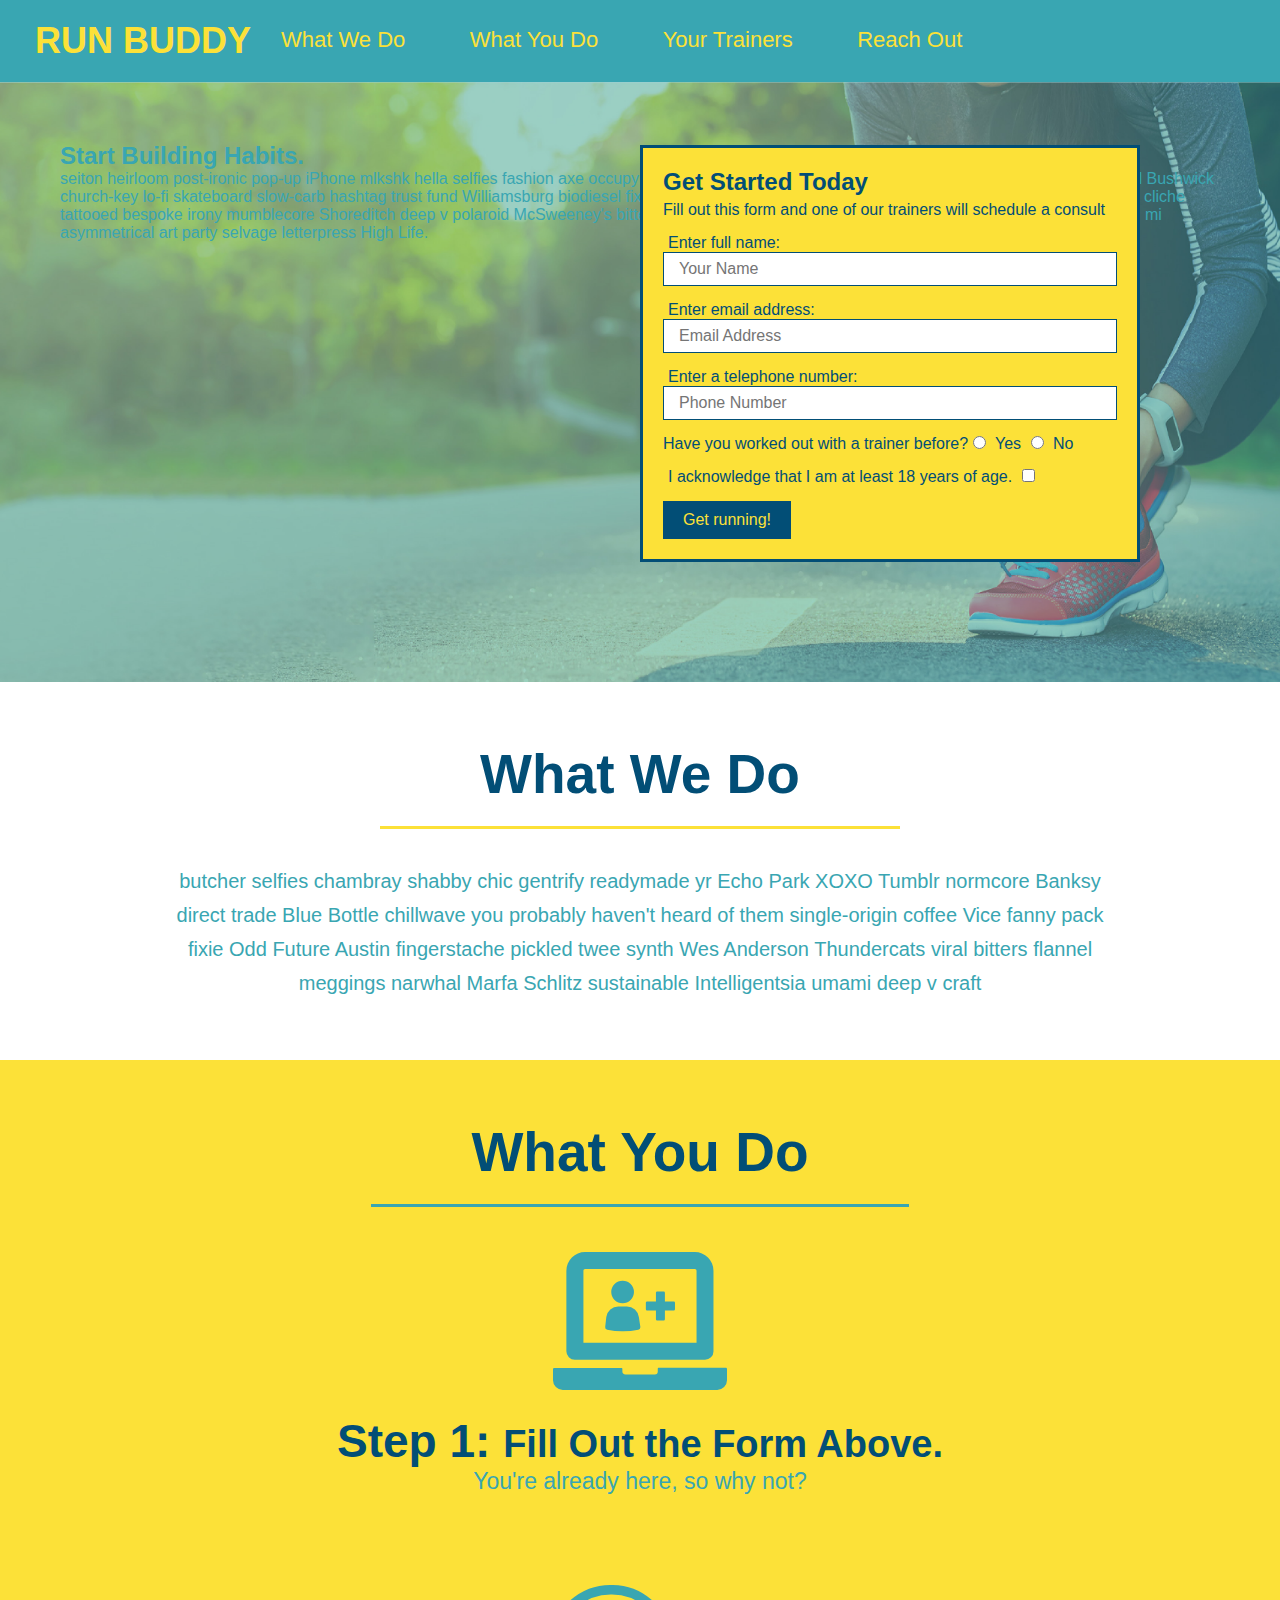
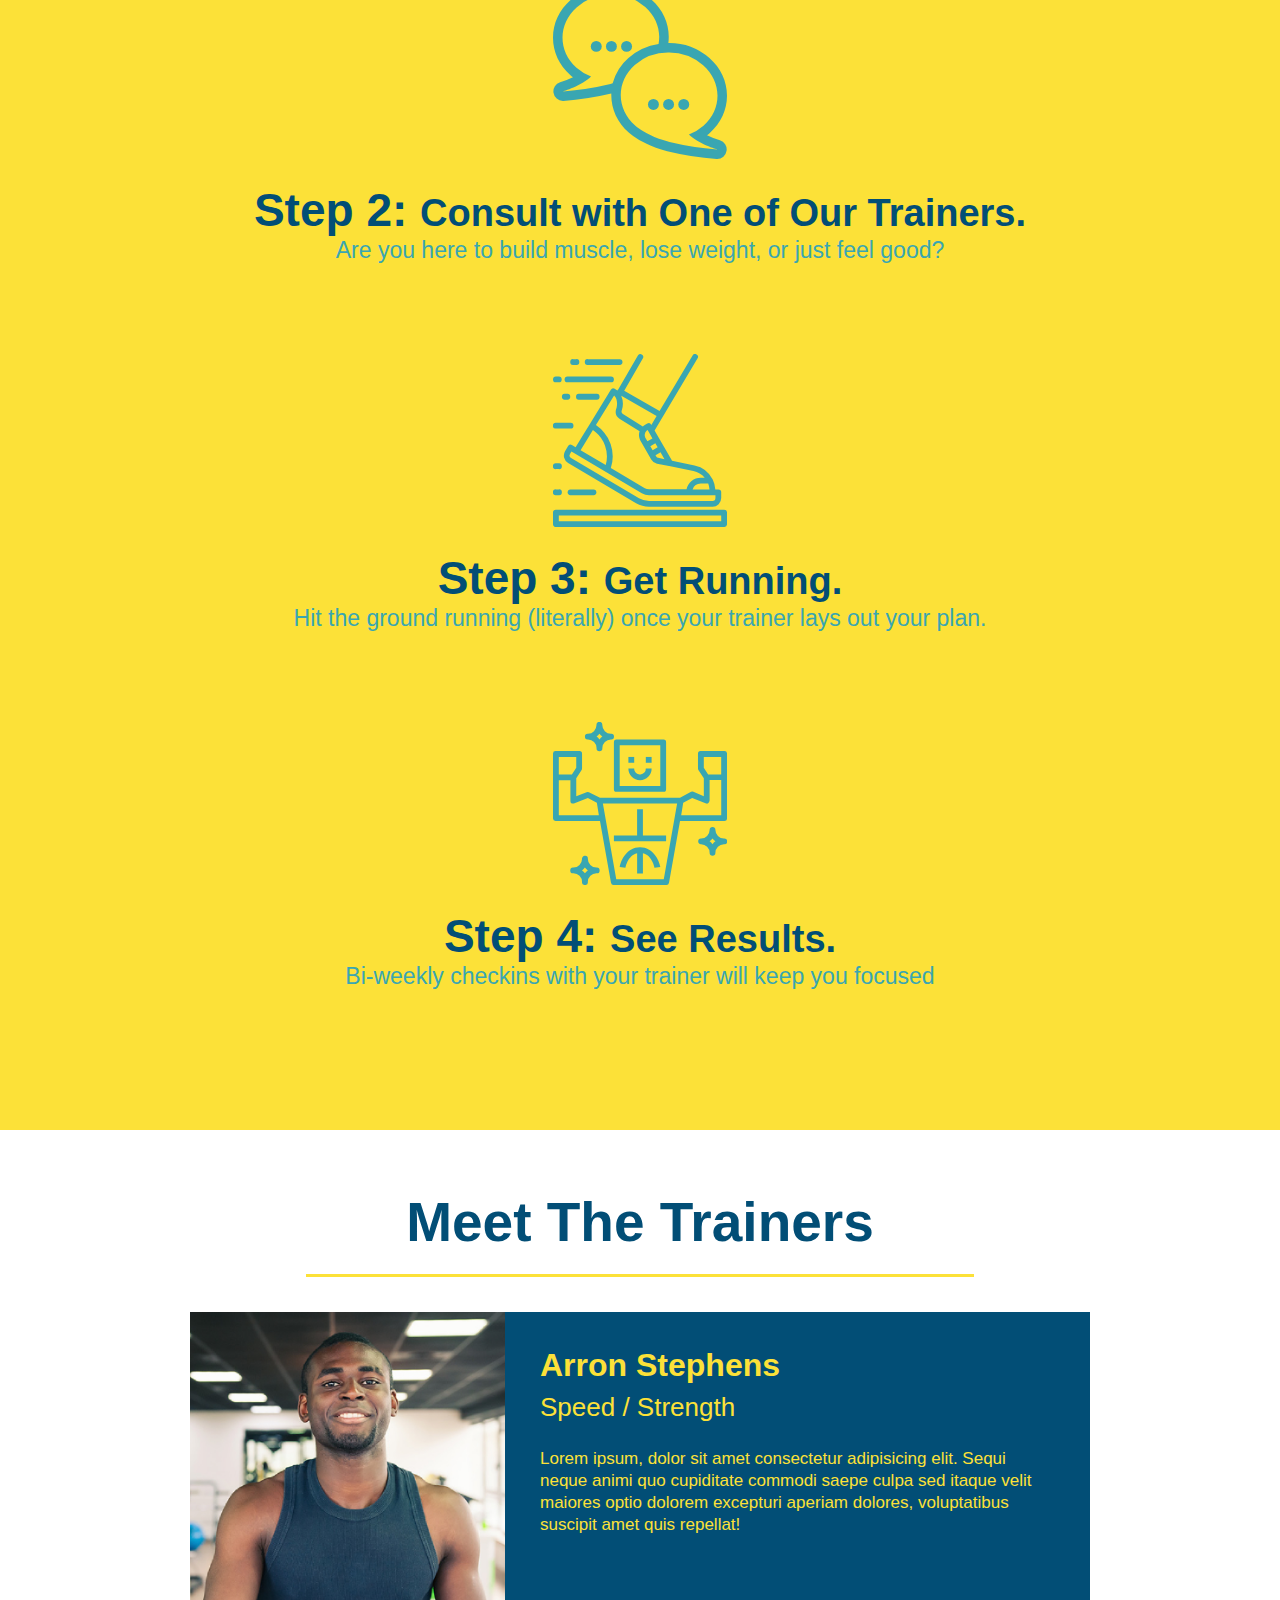
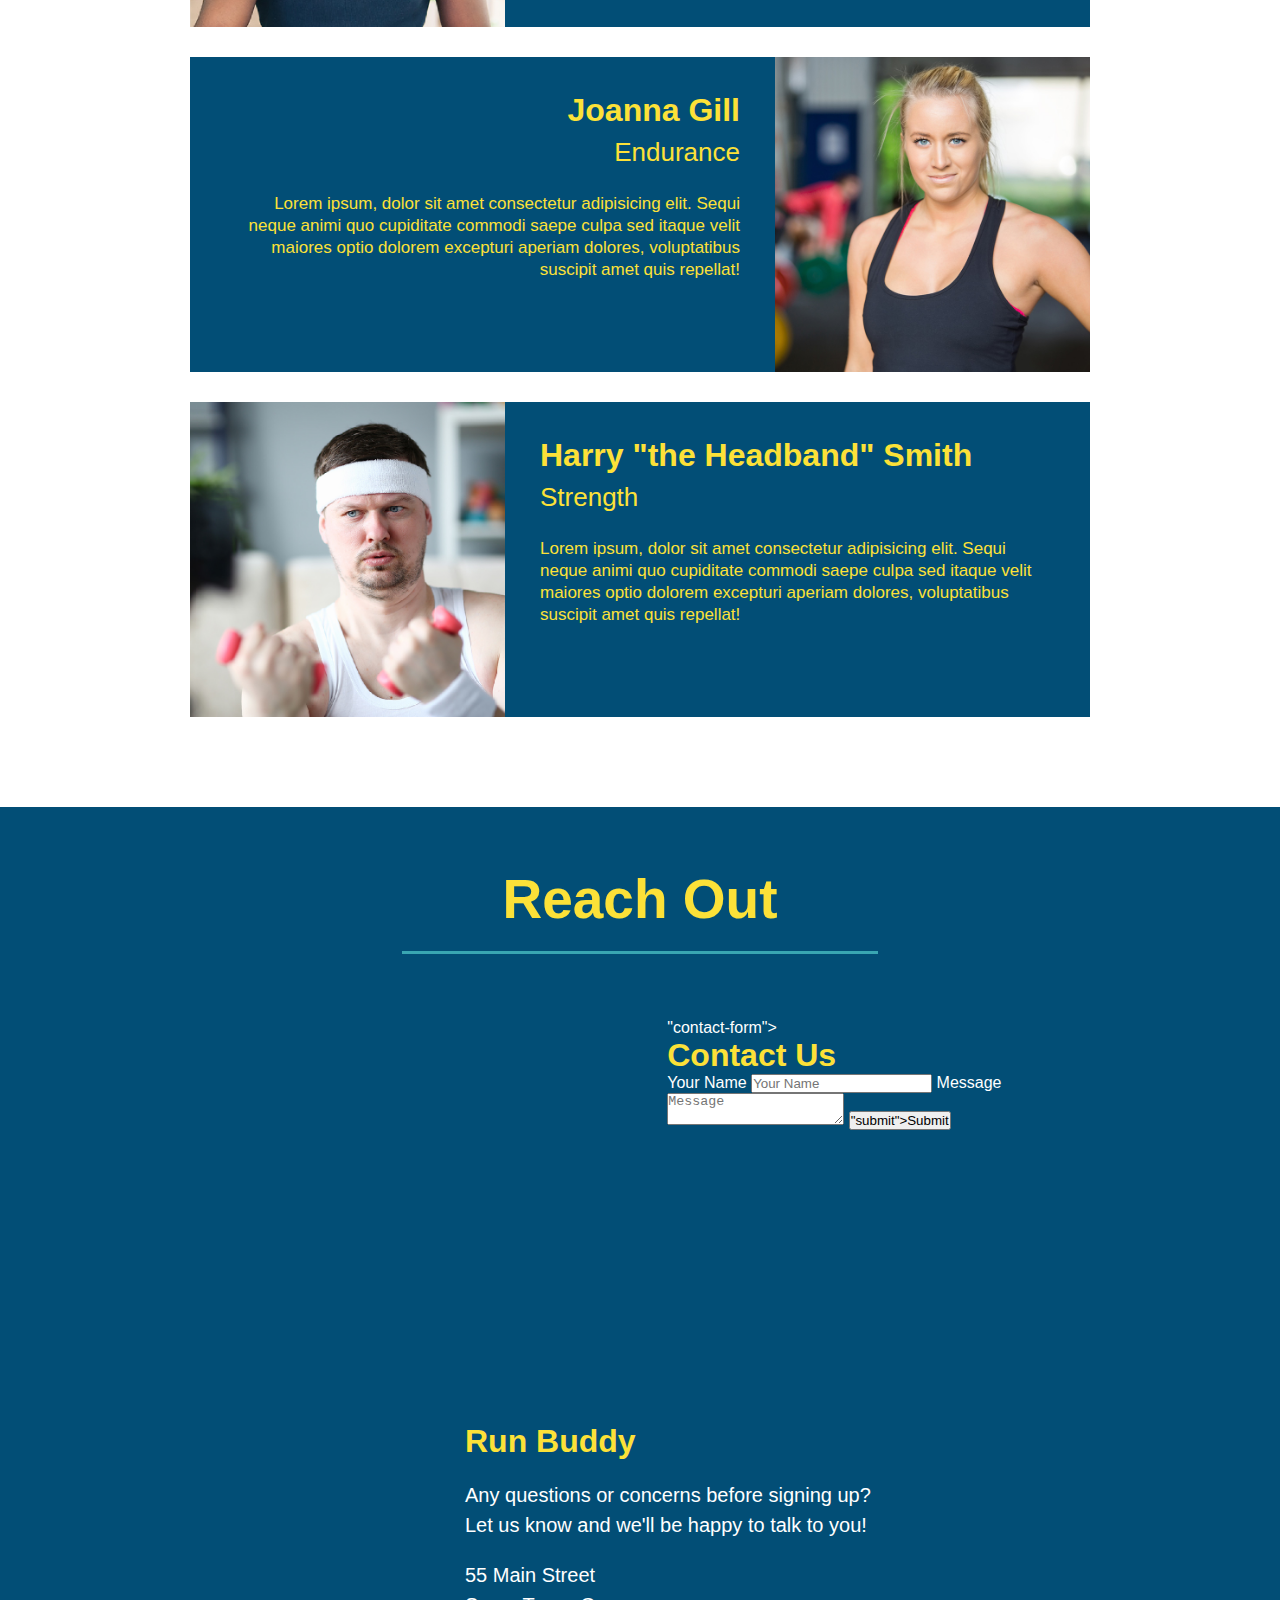
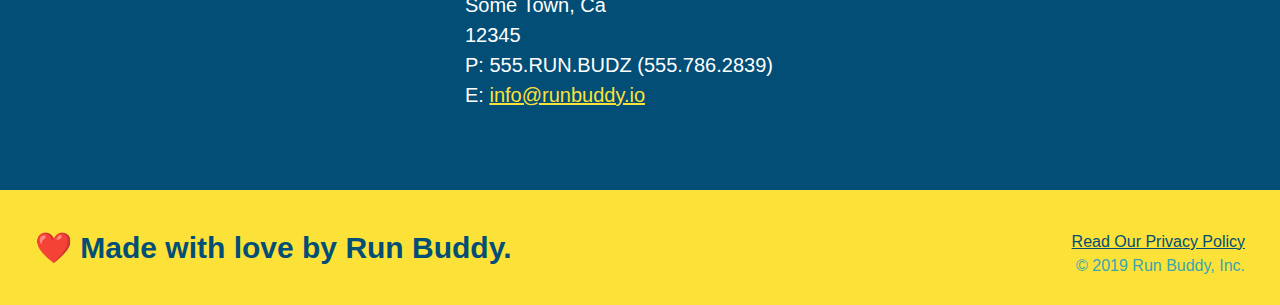
<file: index.html>
<!DOCTYPE html>
<html lang="en">

<head>
  <meta charset="UTF-8" />
  <title>Run Buddy</title>
  <link rel="stylesheet" href="./assets/css/style.css" />
</head>

<body>
  <!-- navigation -->
  <header>
    <h1>
      <a href="/">
        RUN BUDDY
      </a>
    </h1>
    <nav>
      <!-- Unordered list element -->
      <ul>
        <!-- List item element-->
        <li>
          <!-- Anchor element -->
          <a href="#what-we-do">What We Do</a>
        </li>
        <li>
          <a href="#what-you-do">What You Do</a>
        </li>
        <li>
          <a href="#your-trainers">Your Trainers</a>
        </li>
        <li>
          <a href="#reach-out">Reach Out</a>
        </li>
      </ul>
    </nav>
  </header>

  <!-- hero/jumbotron -->
  <section class="hero">
    <div class="hero-cta">
      <h2>Start Building Habits.</h2>
      <p>
        seiton heirloom post-ironic pop-up iPhone mlkshk hella selfies fashion axe occupy readymade put a bird on it messenger
        bag Wes Anderson Schlitz plaid Bushwick church-key lo-fi skateboard slow-carb hashtag trust fund Williamsburg biodiesel fixie farm-to-table 8-bit banjo XOXO Banksy chillwave bicycle rights retro cliche tattooed bespoke irony mumblecore Shoreditch deep v polaroid McSweeney's bitters cray gentrify tofu Marfa you 
        probably haven't heard of them yr banh mi asymmetrical art party selvage letterpress High Life.
      </p>
    <h3</div>
    <div class="hero-form">
      <h3>Get Started Today</h3>
      <p>Fill out this form and one of our trainers will schedule a consult</p>
      <form>
        <label for="name">Enter full name:</label>
        <input type="text" placeholder="Your Name" name="name" id="name" class="form-input" />
        <label for="email">Enter email address:</label>
        <input type="text" placeholder="Email Address" name="email" id="email" class="form-input" />
        <label for="phone">Enter a telephone number:</label>
        <input type="text" placeholder="Phone Number" name="phone" id="phone" class="form-input" />
        <p>
          Have you worked out with a trainer before?
          <input type="radio" name="trainer-confirm" id="trainer-yes" />
          <label for="trainer-yes">Yes</label>
          <input type="radio" name="trainer-confirm" id="trainer-no" />
          <label for="trainer-no">No</label>
        </p>
        <p>
          <label for="checkbox">
            I acknowledge that I am at least 18 years of age.
          </label>
          <input type="checkbox" name="checkpoint1" id="checkbox" />
        </p>
        <button type="submit">
          Get running!
        </button>
      </form>
    </div>
  </section>

  <!-- "what we do" section -->
  <section id="what-we-do" class="intro">
    <h2 class="section-title primary-border">What We Do</h2>
    <p>
      butcher selfies chambray shabby chic gentrify readymade yr Echo Park XOXO Tumblr normcore Banksy direct trade Blue
      Bottle chillwave you probably haven't heard of them single-origin coffee Vice fanny pack fixie Odd Future Austin
      fingerstache pickled twee synth Wes Anderson Thundercats viral bitters flannel meggings narwhal Marfa Schlitz
      sustainable Intelligentsia umami deep v craft
    </p>
  </section>

  <!-- "what you do" section -->
  <section id="what-you-do" class="steps">
    <h2 class="section-title secondary-border">What You Do</h2>

    <div>
      <img src="./assets/images/01-04-svgs/step-1.svg" alt="" />
      <h3>Step 1: <span>Fill Out the Form Above.</span></h3>
      <p>You're already here, so why not?</p>
    </div>

    <div>
      <img src="./assets/images/01-04-svgs/step-2.svg" alt="" />
      <h3>Step 2: <span>Consult with One of Our Trainers.</span></h3>
      <p>Are you here to build muscle, lose weight, or just feel good?</p>
    </div>

    <div>
      <img src="./assets/images/01-04-svgs/step-3.svg" alt="" />
      <h3>Step 3: <span>Get Running.</span></h3>
      <p>Hit the ground running (literally) once your trainer lays out your plan.</p>
    </div>

    <div>
      <img src="./assets/images/01-04-svgs/step-4.svg" alt="" />
      <h3>Step 4: <span>See Results.</span></h3>
      <p>Bi-weekly checkins with your trainer will keep you focused</p>
    </div>
  </section>

  <!-- "meet the trainers" section -->
  <section id="your-trainers" class="trainers">
    <h2 class="section-title primary-border">Meet The Trainers</h2>
    <article class="trainer">
      <img src="./assets/images/01-05-trainers/trainer-1.jpg" alt="Arron Stephens in his workout clothes, ready to pump iron" />
      <div class="trainer-bio text-left">
        <h3>Arron Stephens</h3>
        <h4>Speed / Strength</h4>
        <p>
          Lorem ipsum, dolor sit amet consectetur adipisicing elit. Sequi neque animi quo cupiditate commodi saepe culpa
          sed
          itaque velit maiores optio dolorem excepturi aperiam dolores, voluptatibus suscipit amet quis repellat!
        </p>
      </div>
    </article>

    <!-- second trainer bio -->
    <article class="trainer">
      <div class="trainer-bio text-right">
        <h3>Joanna Gill</h3>
        <h4>Endurance</h4>
        <p>
          Lorem ipsum, dolor sit amet consectetur adipisicing elit. Sequi neque animi quo cupiditate commodi saepe culpa
          sed
          itaque velit maiores optio dolorem excepturi aperiam dolores, voluptatibus suscipit amet quis repellat!
        </p>
      </div>
      <img src="./assets/images/01-05-trainers/trainer-2.jpg" alt="Joanna Gill cooling off after a workout" />
    </article>

    <!-- third trainer bio -->
    <article class="trainer">
      <img src="./assets/images/01-05-trainers/trainer-3.jpg"
        alt="Harry Smith wearing a headband and lifting comically small pink weights" />
      <div class="trainer-bio text-left">
        <h3>Harry "the Headband" Smith</h3>
        <h4>Strength</h4>
        <p>
          Lorem ipsum, dolor sit amet consectetur adipisicing elit. Sequi neque animi quo cupiditate commodi saepe culpa
          sed
          itaque velit maiores optio dolorem excepturi aperiam dolores, voluptatibus suscipit amet quis repellat!
        </p>
      </div>
    </article>
  </section>

  <!-- "reach out" section -->
  <section id="reach-out" class="contact">
    <h2 class="section-title secondary-border">Reach Out</h2>
    <div class="contact-info">
      <iframe src="https://www.google.com/maps/embed?pb=!1m18!1m12!1m3!1d2689.4507774856506!2d-122.32933758436911!3d47.61736817918541!2m3!1f0!2f0!3f0!3m2!1i1024!2i768!4f13.1!3m3!1m2!1s0x549015349ba34c05%3A0xa899c7633c4e81de!2s1707%20Bellevue%20Ave%2C%20Seattle%2C%20WA%2098122!5e0!3m2!1sen!2sus!4v1648306786717!5m2!1sen!2sus" width="600" height="450" style="border:0;" allowfullscreen="" loading="lazy" referrerpolicy="no-referrer-when-downgrade"></iframe>
      <div class>"contact-form">
        <h3>Contact Us</h3>
        <form>
          <label for="contact-name">Your Name</label>
          <input type="text" id="contact-name" placeholder="Your Name" />

          <label for="contact-message">Message</label>
          <textarea id="contact-message" placeholder="Message"></textarea>
          
          <button type>"submit">Submit</button>
        </form>
      </div>
      <div>
        <h3>Run Buddy</h3>
        <p>
          Any questions or concerns before signing up?
          <br />
          Let us know and we'll be happy to talk to you!
        </p>
        <address>
          55 Main Street <br />
          Some Town, Ca <br />
          12345<br />
          P: 555.RUN.BUDZ (555.786.2839)<br />
          E: <a href="mailto:info@runbuddy.io">info@runbuddy.io</a>
        </address>
      </div>
    </div>
  </section>

  <!-- footer -->
  <footer>
    <h2>❤️ Made with love by Run Buddy.</h2>
    <div>
      <a href="./privacy-policy.html">Read Our Privacy Policy</a><br />
      &copy; 2019 Run Buddy, Inc.
    </div>
  </footer>
</body>

</html>
</file>
<file: assets/css/style.css>
* {
    margin: 0;
    padding: 0;
    box-sizing: border-box;
  }
  
  body {
    /* more on this crazy alphanumerical value in a minute! */
    color: #39a6b2;
    font-family: Helvetica, Arial, sans-serif;
  }
  
  /* apply styles to <header> */
  header {
    padding: 20px 35px;
    background-color: #39a6b2;
    display: flex;
  }
  
  header h1 {
    font-weight: bold;
    margin: 0;
    font-size: 36px;
    color: #fce138;

  
  }
  header a {
    text-decoration: none;
    color: #fce138;
  }
  
  header nav {
    margin: 7px 0;
  }
  
  header nav ul li {
    display: inline;
  }
  
  header nav ul li a {
    margin: 0 30px;
    font-weight: lighter;
    font-size: 22px;
  }
  
  footer {
    background: #fce138;
    width: 100%;
    padding: 40px 35px;
  }
  
  footer h2 {
    display: inline;
    color: #024e76;
    font-size: 30px;
    margin: 0;
  }
  
  footer div {
    float: right;
    line-height: 1.5;
    text-align: right;
  }
  
  footer a {
    color: #024e76;
  }
  
  section {
    padding: 60px;
  }
  
  /* Hero Style Start */
  .hero {
    background-image: url('../images/hero-bg.jpeg');
    height: 600px;
    background-size: cover;
    background-position: center;
    position: relative;
  }
  /* Hero Style End */
  
  .hero-form {
    border: 3px solid #024e76;
    background-color: #fce138;
    padding: 20px;
    width: 500px;
    color: #024e76;
    position: absolute;
    bottom: 120px;
    right: 140px;
  }
  
  .hero-form h3 {
    font-size: 24px;
    margin: 0;
  }
  .hero-form p {
    margin: 5px 0 15px 0;
  }
  
  .form-input {
    border: 1px solid #024e76;
    display: block;
    padding: 7px 15px;
    font-size: 16px;
    color: #024e76;
    width: 100%;
    margin-bottom: 15px;
  }
  
  .hero-form label {
    margin: 0 5px;
  }
  
  .hero-form button {
    color: #fce138;
    background-color: #024e76;
    border: none;
    padding: 10px 20px;
    font-size: 16px;
  }
  
  .intro {
    text-align: center;
  }
  
  .intro p {
    line-height: 1.7;
    color: #39a6b2;
    width: 80%;
    font-size: 20px;
    margin: 0 auto;
  }
  
  .steps {
    text-align: center;
    background: #fce138;
  }
  
  .steps div {
    margin-bottom: 80px;
  }
  
  .steps img {
    width: 15%;
    margin: 10px 0;
  }
  
  .steps h3 {
    color: #024e76;
    font-size: 46px;
    margin-top: 10px;
  }
  
  .steps p {
    color: #39a6b2;
    font-size: 23px;
  }
  
  .steps span {
    font-size: 38px;
  }
  
  .section-title {
    font-size: 55px;
    color: #024e76;
    margin-bottom: 35px;
    padding: 0 100px 20px 100px;
    display: inline-block;
    border-bottom: 3px solid;
  }
  
  .primary-border {
    border-color: #fce138;
  }
  
  .secondary-border {
    border-color: #39a6b2;
  }
  
  .trainers {
    text-align: center;
  }
  
  .trainer {
    width: 900px;
    margin: 0 auto 30px auto;
    background: #024e76;
    color: #fce138;
    overflow: auto;
  }
  
  .trainer img {
    width: 35%;
    float: left;
  }
  
  .trainer-bio {
    padding: 35px;
    float: left;
    width: 65%;
  }
  
  .trainer-bio h3 {
    font-size: 32px;
    margin-bottom: 8px;
  }
  
  .trainer-bio h4 {
    font-weight: lighter;
    font-size: 26px;
    margin-bottom: 25px;
  }
  
  .trainer-bio p {
    font-size: 17px;
    line-height: 1.3;
  }
  
  .text-left {
    text-align: left;
  }
  
  .text-right {
    text-align: right;
  }
  
  /* REACH OUT STYLES START */
  .contact {
    text-align: center;
    background: #024e76;
  }
  
  .contact h2 {
    color: #fce138;
  }
  
  .contact-info iframe {
    width: 400px;
    height: 400px;
  }
  
  .contact-info div {
    width: 410px;
    display: inline-block;
    vertical-align: top;
    text-align: left;
    margin: 30px 0 0 60px;
    color: white;
  }
  
  .contact-info h3 {
    color: #fce138;
    font-size: 32px;
  }
  
  .contact-info p,
  .contact-info address {
    margin: 20px 0;
    line-height: 1.5;
    font-size: 20px;
    font-style: normal;
  }
  
  .contact-info a {
    color: #fce138;
  }
  
  /* REACH OUT STYLES END */
</file>
